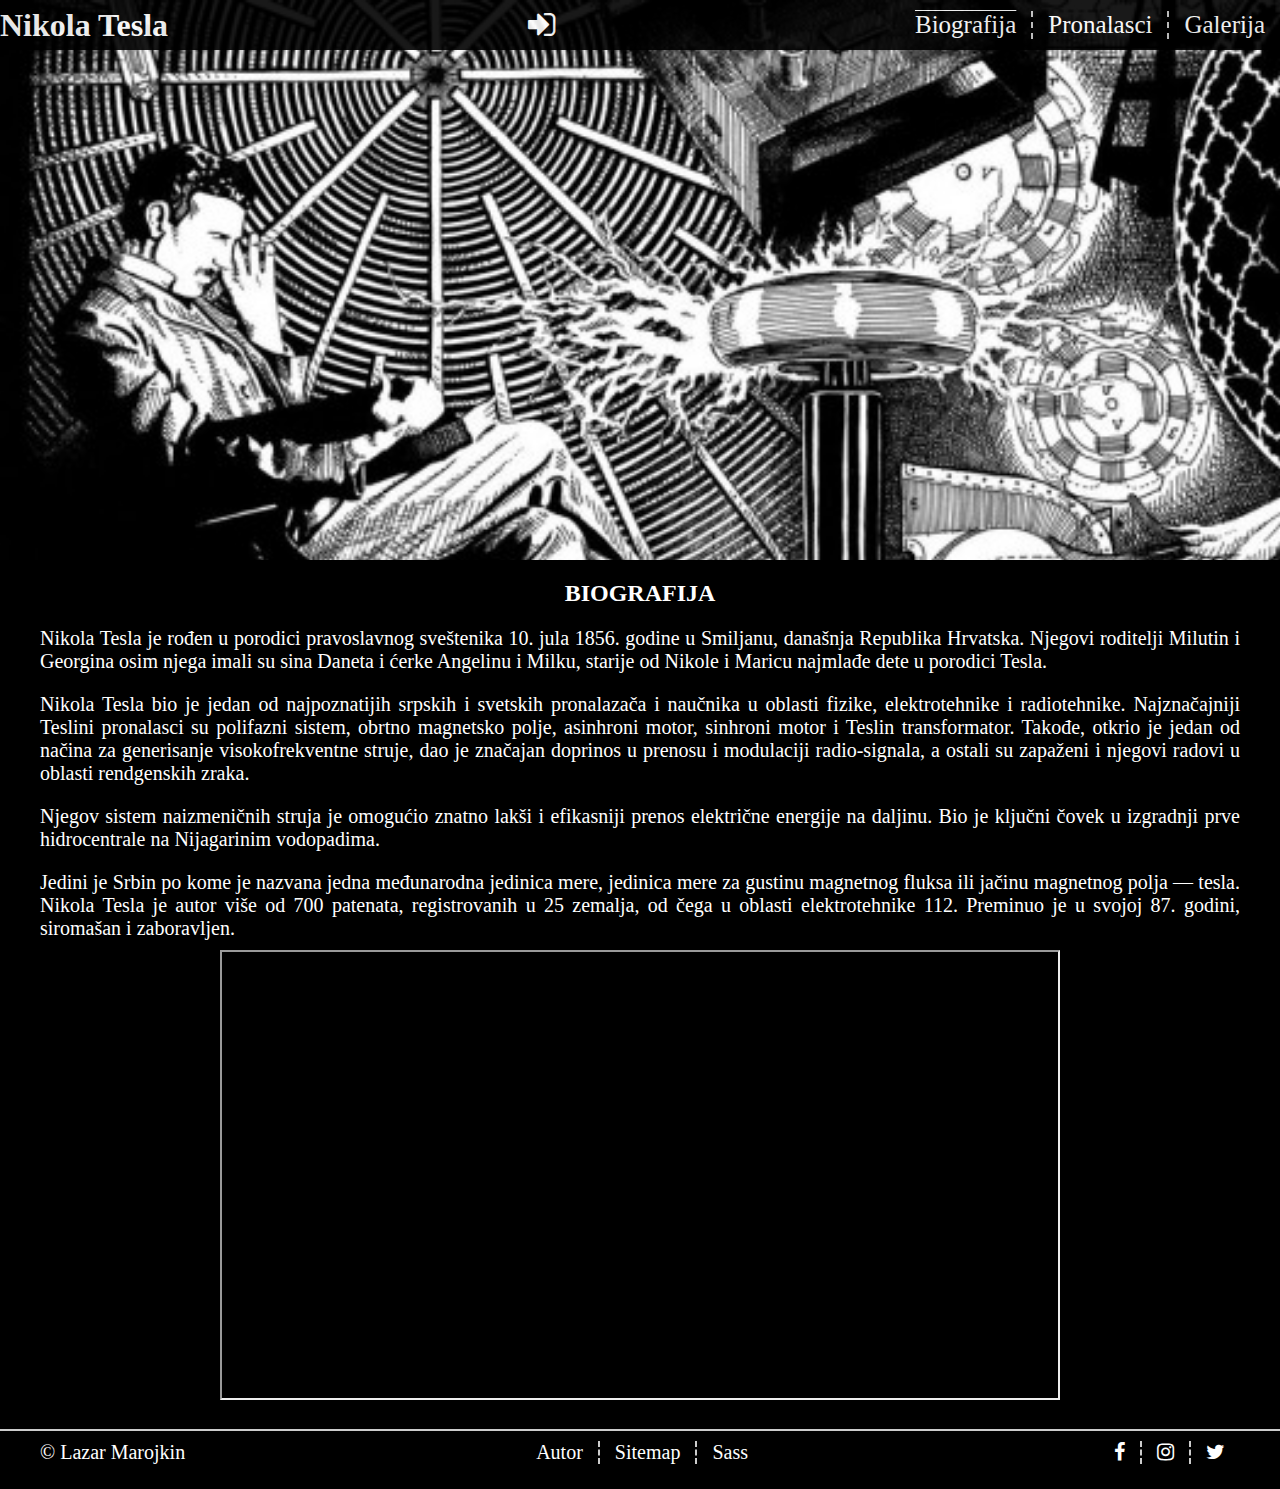
<file: index.html>
<!DOCTYPE html>
<html lang="sr">
<head>
    <title>Nikola Tesla - Najpoznatiji srpski i svetski pronalazač</title>
    <meta charset="UTF-8">
    <meta name="description" content="Nikola Tesla bio je jedan od najpoznatijih srpskih i svetskih pronalazača i naučnika u oblasti fizike, elektrotehnike i radiotehnike.">
    <meta name="keywords" content="Nikola Tesla, fizika, struja,pronalazač, naučnik, elektrotehnika, radiotehnike">
    <meta name="author" content="Lazar Marojkin"/>
    <link rel="icon" href="slike/favicon.ico" type="image/x-icon">
    <meta name="viewport" content="width=device-width, initial-scale=1">
    <link rel="stylesheet" type="text/css" href="css/style.css">
    <link rel="stylesheet" href="https://cdnjs.cloudflare.com/ajax/libs/font-awesome/4.7.0/css/font-awesome.min.css">
</head>
<body>
    <div id="zaglavlje">
        <div id="meni">
            <h1><a href="index.html">Nikola Tesla</a></h1>
            <span><i class="fa fa-sign-in fa-2x" onclick="logPrikaz()"></i></span>
            <ul>
                <li class="aktivan"><a href="#">Biografija</a></li>
                <li><a href="pronalasci.html">Pronalasci</a></li>
                <li><a href="galerija.html">Galerija</a></li>
            </ul>
        </div>
        <div class="kliner"></div>
    </div>
    <div id="logovanje">
            <div id="logovanje-okvir">
                <div class="telo">
                    <span><i class="fa fa-close" style="font-size: 1.5em;" onclick="zatvori()"></i></span>
                    <h2>Prijava</h2>
                </div>
                <div class="telo" style="margin-bottom: 30px; margin-top: 20px;">
                    <label>Korisničko ime</label><br>
                    <input type="text" placeholder="Unesite korisničko ime..."><br>
                    <label>Šifra</label><br>
                    <input type="password" placeholder="Unesite vašu šifru...">
                </div>
                <div class="telo potvrda">
                    <button type="submit">Prijavi se</button>
                    <span onclick="registrujSe()">Registruj se</span>
                </div>
            </div>
        </div>
        <div id="registracija">
            <div id="registracija-okvir">
                <div class="telo ">
                    <span><i class="fa fa-close" style="font-size: 1.5em;" onclick="zatvori()"></i></span>
                    <h2>Registracija</h2>
                </div>
                <div class="telo" style="margin-bottom: 30px; margin-top: 20px;">
                    <label>Unesite ime i prezime</label><br>
                    <input type="text" placeholder="Ime i prezime..."><br>
                    <label>Korisničko ime</label><br>
                    <input type="text" placeholder="Unesite korisničko ime..."><br>
                    <label>Šifra</label><br>
                    <input type="password" placeholder="Unesite vašu šifru...">
                </div>
                <div class="telo potvrda">
                    <button type="submit">Registruj se</button>
                    <span onclick="prijaviSe()">Prijavi se</span>
                </div>
            </div>
        </div>
    <div id="biografija">
        <div class="okvir">
            <h2>BIOGRAFIJA</h2>
            <p>Nikola Tesla je rođen u porodici pravoslavnog sveštenika 10. jula 1856. godine u Smiljanu, današnja Republika Hrvatska.
             Njegovi roditelji Milutin i Georgina osim njega imali su sina Daneta i ćerke Angelinu i Milku, starije od Nikole i 
             Maricu najmlađe dete u porodici Tesla.</p>
            <p>Nikola Tesla bio je jedan od najpoznatijih srpskih i svetskih pronalazača i naučnika u oblasti fizike, elektrotehnike i radiotehnike.
            Najznačajniji Teslini pronalasci su polifazni sistem, obrtno magnetsko polje, asinhroni motor, sinhroni motor i Teslin 
            transformator. Takođe, otkrio je jedan od načina za generisanje visokofrekventne struje, dao je značajan doprinos u prenosu 
            i modulaciji radio-signala, a ostali su zapaženi i njegovi radovi u oblasti rendgenskih zraka.</p>
            <p>Njegov sistem naizmeničnih struja je omogućio znatno lakši i efikasniji prenos električne energije na daljinu. Bio je ključni čovek u izgradnji prve hidrocentrale na Nijagarinim vodopadima.</p>
            <p>Jedini je Srbin po kome je nazvana jedna međunarodna jedinica mere, jedinica mere za gustinu magnetnog fluksa ili jačinu magnetnog polja — tesla.
            Nikola Tesla je autor više od 700 patenata, registrovanih u 25 zemalja, od čega u oblasti elektrotehnike 112. Preminuo je u svojoj 87. godini, siromašan i zaboravljen.
            </p>
            <iframe width="70%" height="450" src="https://www.youtube.com/embed/jgpmjDU-_M4"></iframe>
        </div>
    </div>
    <div id="futer">
        <div class="okvir">
            <span>&copy;&nbsp;Lazar Marojkin</span>
            <ul id="opste">
                <li><a href="autor.html">Autor</a></li>
                <li><a href="sitemap.xml">Sitemap</a></li>
                <li><a href="sass.txt">Sass</a></li>
            </ul>
            <div id="social">
                <ul>
                    <li><a href="#"><i class="fa fa-facebook"></i></a></li>
                    <li><a href="#"><i class="fa fa-instagram"></i></a></li>
                    <li><a href="#"><i class="fa fa-twitter"></i></a></li>
                </ul>
            </div>
        </div>
        <div class="kliner"></div>
    </div>
    <script>
            function zatvori(){
                if(document.getElementById("logovanje").style.display == "block")
                    document.getElementById("logovanje").style.display = "none";
                else
                    document.getElementById("registracija").style.display = "none";
            }
            function logPrikaz(){
                document.getElementById("logovanje").style.display = "block";
            }
            function prijaviSe(){
                document.getElementById("registracija").style.display = "none";
                document.getElementById("logovanje").style.display = "block";
            }
            function registrujSe(){
                document.getElementById("logovanje").style.display = "none";
                document.getElementById("registracija").style.display = "block";
            }
            </script>
</body>
</html>
</file>
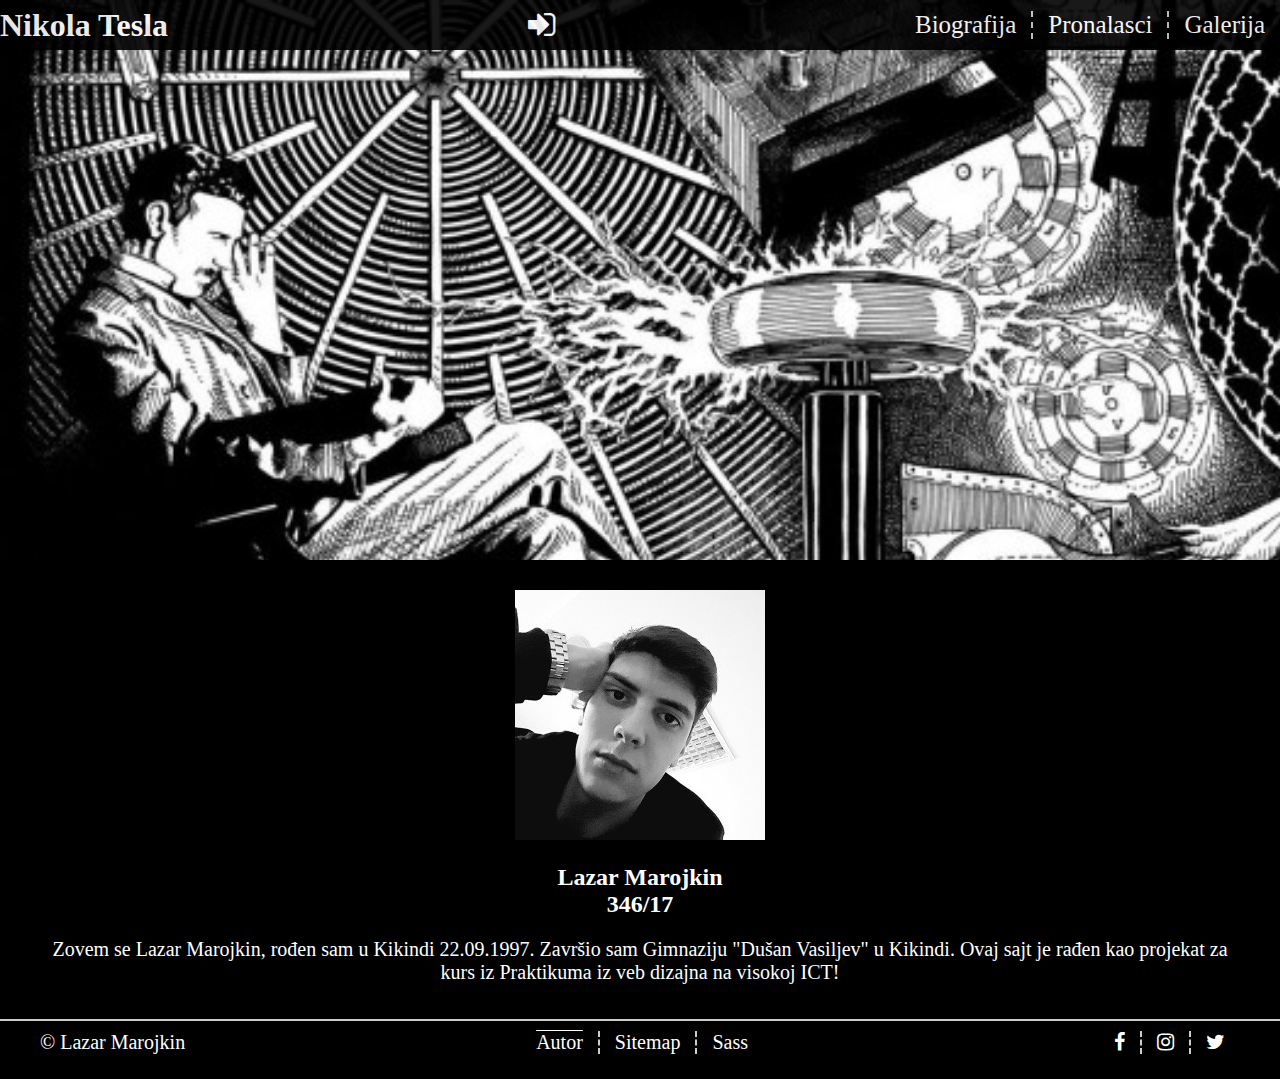
<file: autor.html>
<!DOCTYPE html>
<html lang="sr">
<head>
    <title>Nikola Tesla - Najpoznatiji srpski i svetski pronalazač</title>
    <meta charset="UTF-8">
    <meta name="viewport" content="width=device-width, initial-scale=1">
    <meta name="description" content="Nikola Tesla bio je jedan od najpoznatijih srpskih i svetskih pronalazača i naučnika u oblasti fizike, elektrotehnike i radiotehnike.">
    <meta name="keywords" content="Nikola Tesla, fizika, struja,pronalazač, naučnik, elektrotehnika, radiotehnike">
    <meta name="author" content="Lazar Marojkin"/>
    <link rel="icon" href="slike/favicon.ico" type="image/x-icon">
    <link rel="stylesheet" type="text/css" href="css/style.css">
    <link rel="stylesheet" href="https://cdnjs.cloudflare.com/ajax/libs/font-awesome/4.7.0/css/font-awesome.min.css">
</head>
<body>
    <div id="zaglavlje">
        <div id="meni">
            <h1><a href="index.html">Nikola Tesla</a></h1>
            <span><i class="fa fa-sign-in fa-2x" onclick="logPrikaz()"></i></span>
            <ul>
                <li><a href="index.html">Biografija</a></li>
                <li><a href="pronalasci.html">Pronalasci</a></li>
                <li><a href="galerija.html">Galerija</a></li>
            </ul>
        </div>
    </div>
    <div id="logovanje">
        <div id="logovanje-okvir">
            <div class="telo">
                <span><i class="fa fa-close" style="font-size: 1.5em;" onclick="zatvori()"></i></span>
                <h2>Prijava</h2>
            </div>
            <div class="telo" style="margin-bottom: 30px; margin-top: 20px;">
                <label>Korisničko ime</label><br>
                <input type="text" placeholder="Unesite korisničko ime..."><br>
                <label>Šifra</label><br>
                <input type="password" placeholder="Unesite vašu šifru...">
            </div>
            <div class="telo potvrda">
                <button type="submit">Prijavi se</button>
                <span onclick="registrujSe()">Registruj se</span>
            </div>
        </div>
    </div>
    <div id="registracija">
        <div id="registracija-okvir">
            <div class="telo ">
                <span><i class="fa fa-close" style="font-size: 1.5em;" onclick="zatvori()"></i></span>
                <h2>Registracija</h2>
            </div>
            <div class="telo" style="margin-bottom: 30px; margin-top: 20px;">
                <label>Unesite ime i prezime</label><br>
                <input type="text" placeholder="Ime i prezime..."><br>
                <label>Korisničko ime</label><br>
                <input type="text" placeholder="Unesite korisničko ime..."><br>
                <label>Šifra</label><br>
                <input type="password" placeholder="Unesite vašu šifru...">
            </div>
            <div class="telo potvrda">
                <button type="submit">Registruj se</button>
                <span onclick="prijaviSe()">Prijavi se</span>
            </div>
        </div>
    </div>

    <div id="autor">
        <div class="okvir">
            <img src="slike/autor.jpg" alt="Autor sajta"/>
            <h2>Lazar Marojkin<br>346/17</h2>
            <p style="text-align: center">Zovem se Lazar Marojkin, rođen sam u Kikindi 22.09.1997. Završio sam Gimnaziju "Dušan Vasiljev" u Kikindi. Ovaj sajt je rađen kao projekat za kurs iz Praktikuma iz veb dizajna na visokoj ICT!</p>
        </div>
    </div>
    <div id="futer">
        <div class="okvir">
            <span>&copy;&nbsp;Lazar Marojkin</span>
            <ul id="opste">
                <li class="aktivan"><a href="#">Autor</a></li>
                <li><a href="sitemap.xml">Sitemap</a></li>
                <li><a href="sass.txt">Sass</a></li>
            </ul>
            <div id="social">
                <ul>
                    <li><a href="#"><i class="fa fa-facebook"></i></a></li>
                    <li><a href="#"><i class="fa fa-instagram"></i></a></li>
                    <li><a href="#"><i class="fa fa-twitter"></i></a></li>
                </ul>
            </div>
        </div>
        <div class="kliner"></div>
    </div>
    <script>
        function zatvori(){
            if(document.getElementById("logovanje").style.display == "block")
                document.getElementById("logovanje").style.display = "none";
            else
                document.getElementById("registracija").style.display = "none";
        }
        function logPrikaz(){
            document.getElementById("logovanje").style.display = "block";
        }
        function prijaviSe(){
            document.getElementById("registracija").style.display = "none";
            document.getElementById("logovanje").style.display = "block";
        }
        function registrujSe(){
            document.getElementById("logovanje").style.display = "none";
            document.getElementById("registracija").style.display = "block";
        }
        </script>
</body>
</html>
</file>
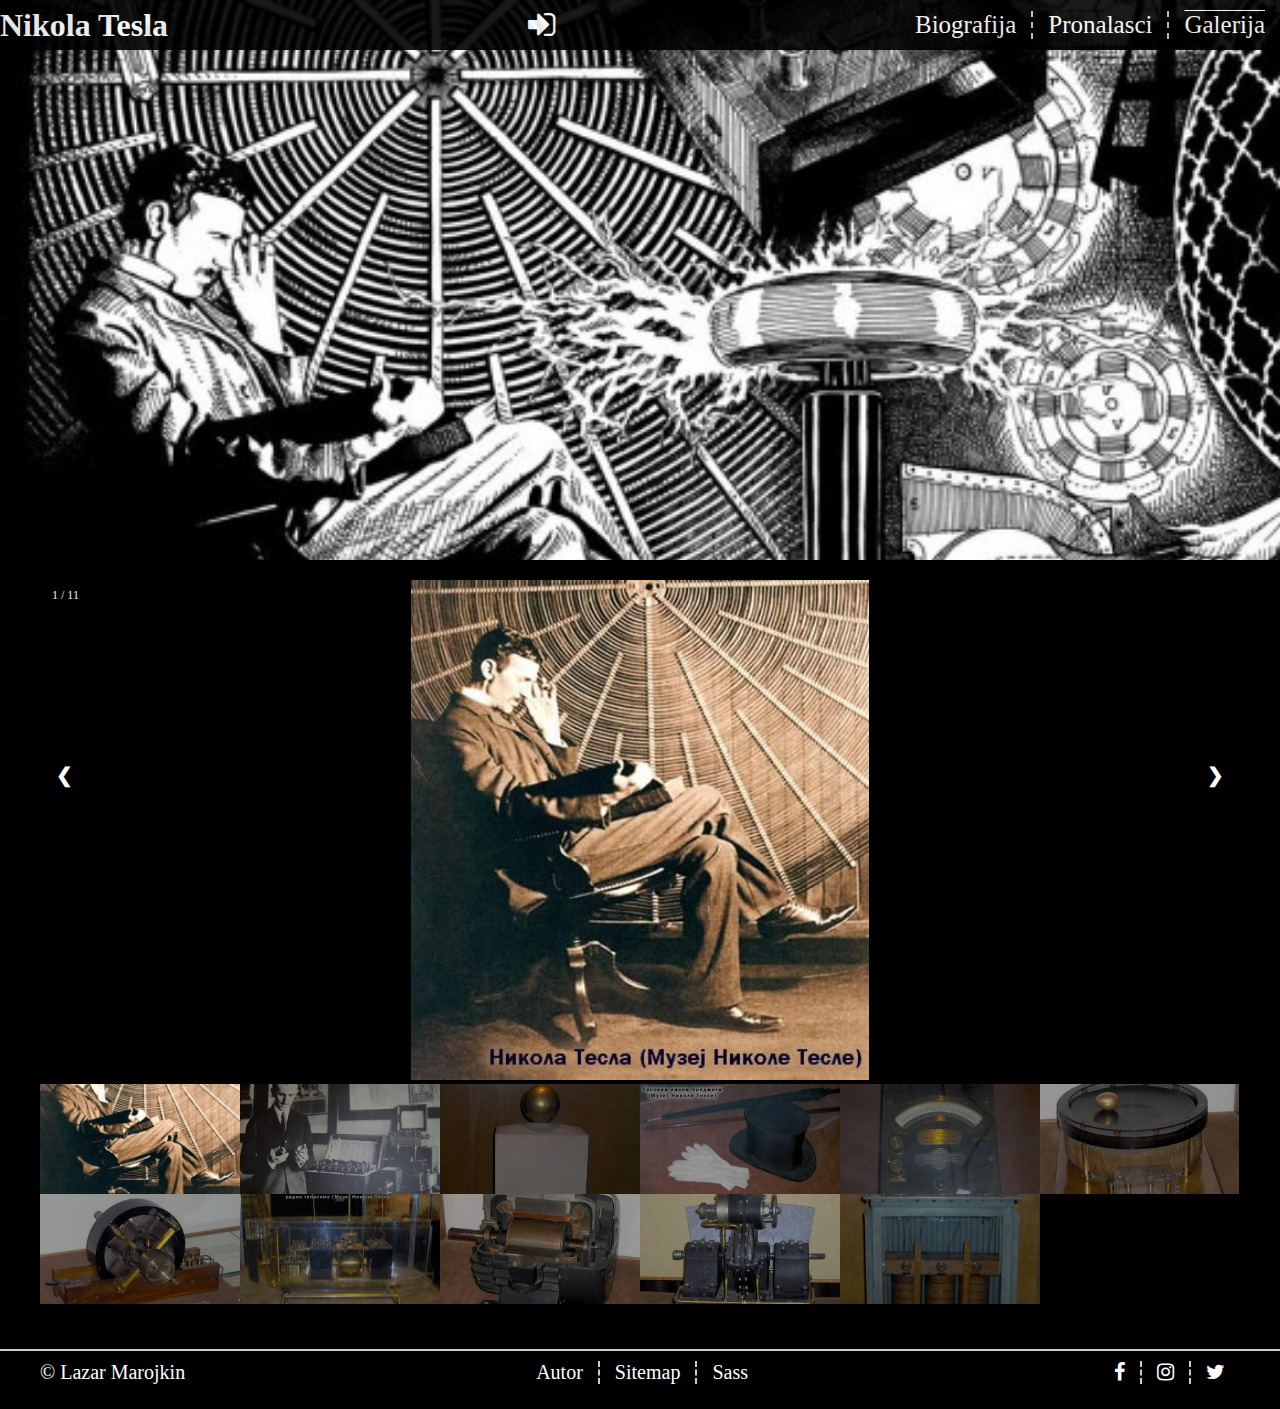
<file: galerija.html>
<!DOCTYPE html>
<html lang="sr">
<head>
    <title>Nikola Tesla - Najpoznatiji srpski i svetski pronalazač</title>
    <meta charset="UTF-8">
    <meta name="viewport" content="width=device-width, initial-scale=1">
    <meta name="description" content="Nikola Tesla bio je jedan od najpoznatijih srpskih i svetskih pronalazača i naučnika u oblasti fizike, elektrotehnike i radiotehnike.">
    <meta name="keywords" content="Nikola Tesla, fizika, struja,pronalazač, naučnik, elektrotehnika, radiotehnike">
    <meta name="author" content="Lazar Marojkin"/>
    <link rel="icon" href="slike/favicon.ico" type="image/x-icon">
    <link rel="stylesheet" type="text/css" href="css/style.css">
    <link rel="stylesheet" href="https://cdnjs.cloudflare.com/ajax/libs/font-awesome/4.7.0/css/font-awesome.min.css">
</head>
<body>
    <div id="zaglavlje">
        <div id="meni">
            <h1><a href="index.html">Nikola Tesla</a></h1>
            <span><i class="fa fa-sign-in fa-2x" onclick="logPrikaz()"></i></span>
            <ul>
                <li><a href="index.html">Biografija</a></li>
                <li><a href="pronalasci.html">Pronalasci</a></li>
                <li class="aktivan"><a href="#">Galerija</a></li>
            </ul>
        </div>
    </div>
    <div id="logovanje">
        <div id="logovanje-okvir">
            <div class="telo">
                <span><i class="fa fa-close" style="font-size: 1.5em;" onclick="zatvori()"></i></span>
                <h2>Prijava</h2>
            </div>
            <div class="telo" style="margin-bottom: 30px; margin-top: 20px;">
                <label>Korisničko ime</label><br>
                <input type="text" placeholder="Unesite korisničko ime..."><br>
                <label>Šifra</label><br>
                <input type="password" placeholder="Unesite vašu šifru...">
            </div>
            <div class="telo potvrda">
                <button type="submit">Prijavi se</button>
                <span onclick="registrujSe()">Registruj se</span>
            </div>
        </div>
    </div>
    <div id="registracija">
        <div id="registracija-okvir">
            <div class="telo ">
                <span><i class="fa fa-close" style="font-size: 1.5em;" onclick="zatvori()"></i></span>
                <h2>Registracija</h2>
            </div>
            <div class="telo" style="margin-bottom: 30px; margin-top: 20px;">
                <label>Unesite ime i prezime</label><br>
                <input type="text" placeholder="Ime i prezime..."><br>
                <label>Korisničko ime</label><br>
                <input type="text" placeholder="Unesite korisničko ime..."><br>
                <label>Šifra</label><br>
                <input type="password" placeholder="Unesite vašu šifru...">
            </div>
            <div class="telo potvrda">
                <button type="submit">Registruj se</button>
                <span onclick="prijaviSe()">Prijavi se</span>
            </div>
        </div>
    </div>

    <div id="galerija">
        <div class="okvir">
            <!-- Container for the image gallery -->
            <div class="container">

                <!-- Full-width images with number text -->
                <div class="mySlides">
                    <div class="numbertext">1 / 11</div>
                    <img src="slike/galerija/1.jpg" alt="Nikola Tesla">
                </div>
            
                <div class="mySlides">
                    <div class="numbertext">2 / 11</div>
                    <img src="slike/galerija/2.jpg" alt="Nikola Tesla u laboratoriji">
                </div>
            
                <div class="mySlides">
                    <div class="numbertext">3 / 11</div>
                    <img src="slike/galerija/3.jpg" alt="Urna sa posmrtnim pepelom Nikole Tesle">
                </div>
            
                <div class="mySlides">
                    <div class="numbertext">4 / 11</div>
                    <img src="slike/galerija/4.jpg" alt="Teslini lični predmeti">
                </div>
            
                <div class="mySlides">
                    <div class="numbertext">5 / 11</div>
                    <img src="slike/galerija/5.jpg" alt="Instrument koji je koristio Nikola Tesla">
                </div>
            
                <div class="mySlides">
                    <div class="numbertext">6 / 11</div>
                    <img src="slike/galerija/6.jpg" alt="Kolumbovo jaje">
                </div>

                <div class="mySlides">
                    <div class="numbertext">7 / 11</div>
                    <img src="slike/galerija/7.jpg" alt="Model asinhronog motora">
                </div>
                    
                <div class="mySlides">
                    <div class="numbertext">8 / 11</div>
                    <img src="slike/galerija/8.jpg" alt="Brod kojim se upravlja radio talasima">
                </div>
                    
                <div class="mySlides">
                    <div class="numbertext">9 / 11</div>
                    <img src="slike/galerija/9.jpg" alt="Presek savremenog asinhronog motora">
                </div>
                    
                <div class="mySlides">
                    <div class="numbertext">10 / 11</div>
                    <img src="slike/galerija/10.jpg" alt="Teslina pumpa">
                </div>
                    
                <div class="mySlides">
                    <div class="numbertext">11 / 11</div>
                    <img src="slike/galerija/11.jpg" alt="Teslin transformator">
                </div>
                    
            
                <!-- Next and previous buttons -->
                <a class="prev" onclick="plusSlides(-1)">&#10094;</a>
                <a class="next" onclick="plusSlides(1)">&#10095;</a>
      
                <!-- Thumbnail images -->
                <div class="row slikeRed">
                    <div class="column">
                        <img class="demo cursor" src="slike/galerija/1.jpg" onclick="currentSlide(1)" alt="Nikola Tesla">
                    </div>
                    <div class="column">
                        <img class="demo cursor" src="slike/galerija/2.jpg" onclick="currentSlide(2)" alt="Nikola Tesla u laboratoriji">
                    </div>
                    <div class="column">
                        <img class="demo cursor" src="slike/galerija/3.jpg" onclick="currentSlide(3)" alt="Urna sa posmrtnim pepelom Nikole Tesle">
                    </div>
                    <div class="column">
                        <img class="demo cursor" src="slike/galerija/4.jpg" onclick="currentSlide(4)" alt="Teslini lični predmeti">
                    </div>
                    <div class="column">
                        <img class="demo cursor" src="slike/galerija/5.jpg" onclick="currentSlide(5)" alt="Instrument koji je koristio Nikola Tesla">
                    </div> 
                    <div class="column">
                        <img class="demo cursor" src="slike/galerija/6.jpg" onclick="currentSlide(6)" alt="Kolumbovo jaje">
                    </div>
                </div>
                <div class="row slikeRed">
                    <div class="column">
                        <img class="demo cursor" src="slike/galerija/7.jpg" onclick="currentSlide(7)" alt="Model asinhronog motora">
                    </div>
                    <div class="column"> 
                        <img class="demo cursor" src="slike/galerija/8.jpg" onclick="currentSlide(8)" alt="Brod kojim se upravlja radio talasima">
                    </div>
                    <div class="column">
                        <img class="demo cursor" src="slike/galerija/9.jpg" onclick="currentSlide(9)" alt="Presek savremenog asinhronog motora">
                    </div>
                    <div class="column">
                        <img class="demo cursor" src="slike/galerija/10.jpg" onclick="currentSlide(10)" alt="Teslina pumpa">
                    </div>
                    <div class="column">
                        <img class="demo cursor" src="slike/galerija/11.jpg" onclick="currentSlide(11)" alt="Teslin transformator">
                    </div> 
                </div>
            </div>
        </div>
    </div>
    <div id="futer">
        <div class="okvir">
            <span>&copy;&nbsp;Lazar Marojkin</span>
            <ul id="opste">
                <li><a href="autor.html">Autor</a></li>
                <li><a href="sitemap.xml">Sitemap</a></li>
                <li><a href="sass.txt">Sass</a></li>
            </ul>
            <div id="social">
                <ul>
                    <li><a href="#"><i class="fa fa-facebook"></i></a></li>
                    <li><a href="#"><i class="fa fa-instagram"></i></a></li>
                    <li><a href="#"><i class="fa fa-twitter"></i></a></li>
                </ul>
            </div>
        </div>
        <div class="kliner"></div>
    </div>
    <script>
    var slideIndex = 1;
    showSlides(slideIndex);

    // Next/previous controls
    function plusSlides(n) {
    showSlides(slideIndex += n);
    }

    // Thumbnail image controls
    function currentSlide(n) {
    showSlides(slideIndex = n);
    }

    function showSlides(n) {
    var i;
    var slides = document.getElementsByClassName("mySlides");
    var dots = document.getElementsByClassName("demo");
    if (n > slides.length) {slideIndex = 1}
    if (n < 1) {slideIndex = slides.length}
    for (i = 0; i < slides.length; i++) {
        slides[i].style.display = "none";
    }
    for (i = 0; i < dots.length; i++) {
        dots[i].className = dots[i].className.replace(" active", "");
    }
    slides[slideIndex-1].style.display = "block";
    dots[slideIndex-1].className += " active";
    }
            function zatvori(){
                if(document.getElementById("logovanje").style.display == "block")
                    document.getElementById("logovanje").style.display = "none";
                else
                    document.getElementById("registracija").style.display = "none";
            }
            function logPrikaz(){
                document.getElementById("logovanje").style.display = "block";
            }
            function prijaviSe(){
                document.getElementById("registracija").style.display = "none";
                document.getElementById("logovanje").style.display = "block";
            }
            function registrujSe(){
                document.getElementById("logovanje").style.display = "none";
                document.getElementById("registracija").style.display = "block";
            }
            </script>
</body>
</html>
</file>
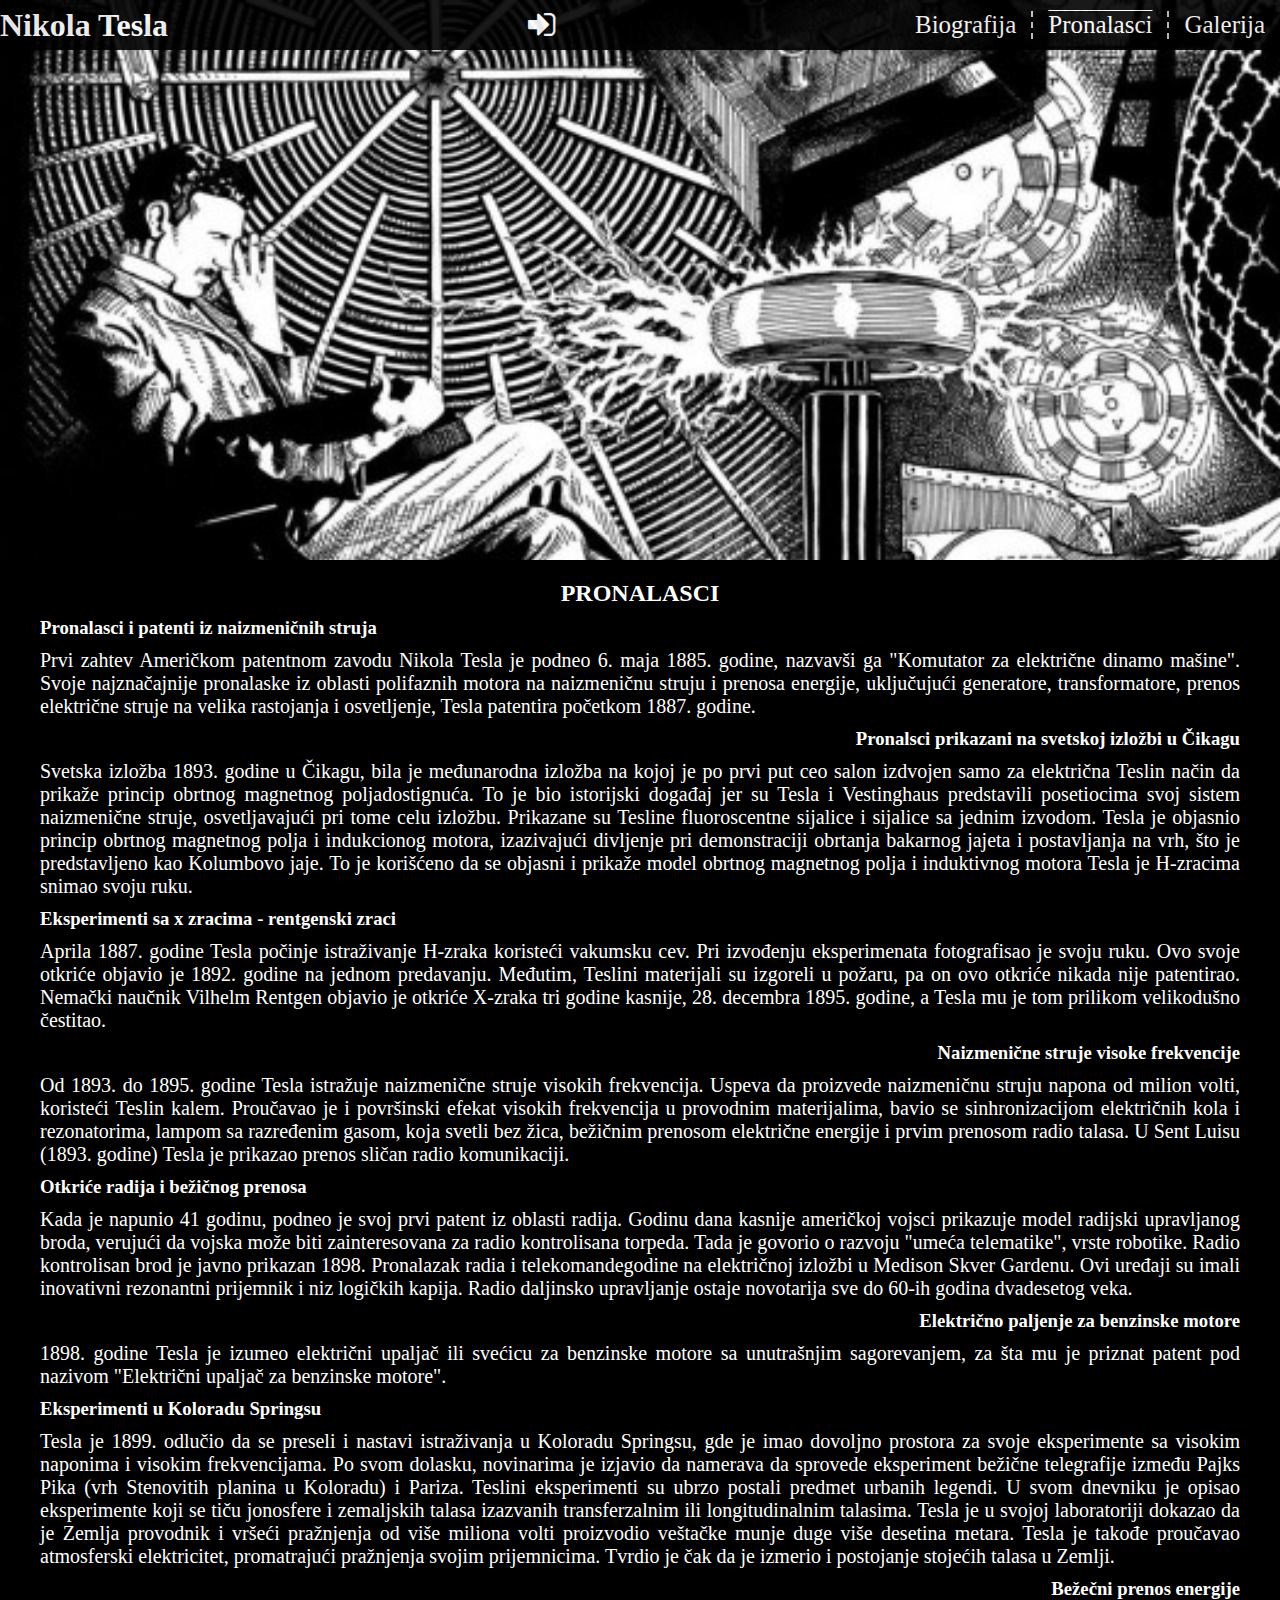
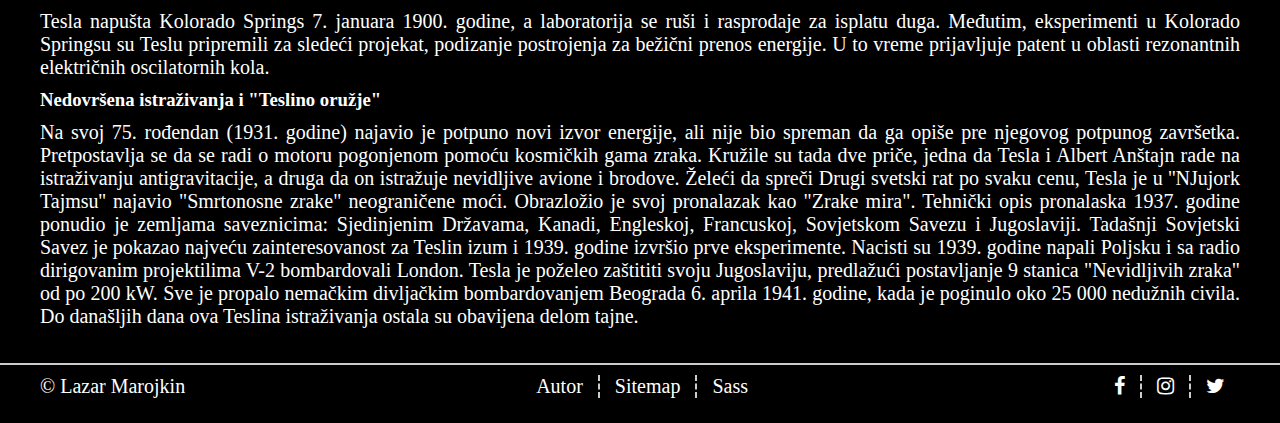
<file: pronalasci.html>
<!DOCTYPE html>
<html lang="sr">
<head>
    <title>Nikola Tesla - Najpoznatiji srpski i svetski pronalazač</title>
    <meta charset="UTF-8">
    <meta name="viewport" content="width=device-width, initial-scale=1">
    <meta name="description" content="Nikola Tesla bio je jedan od najpoznatijih srpskih i svetskih pronalazača i naučnika u oblasti fizike, elektrotehnike i radiotehnike.">
    <meta name="keywords" content="Nikola Tesla, fizika, struja,pronalazač, naučnik, elektrotehnika, radiotehnike">
    <meta name="author" content="Lazar Marojkin"/>
    <link rel="icon" href="slike/favicon.ico" type="image/x-icon">
    <link rel="stylesheet" type="text/css" href="css/style.css">
    <link rel="stylesheet" href="https://cdnjs.cloudflare.com/ajax/libs/font-awesome/4.7.0/css/font-awesome.min.css">
</head>
<body>
    <div id="zaglavlje">
        <div id="meni">
            <h1><a href="index.html">Nikola Tesla</a></h1>
            <span><i class="fa fa-sign-in fa-2x" onclick="logPrikaz()"></i></span>
            <ul>
                <li><a href="index.html">Biografija</a></li>
                <li class="aktivan"><a href="#">Pronalasci</a></li>
                <li><a href="galerija.html">Galerija</a></li>
            </ul>
        </div>
        <div class="kliner"></div>
    </div>
    <div id="logovanje">
        <div id="logovanje-okvir">
            <div class="telo">
                <span><i class="fa fa-close" style="font-size: 1.5em;" onclick="zatvori()"></i></span>
                <h2>Prijava</h2>
            </div>
            <div class="telo" style="margin-bottom: 30px; margin-top: 20px;">
                <label>Korisničko ime</label><br>
                <input type="text" placeholder="Unesite korisničko ime..."><br>
                <label>Šifra</label><br>
                <input type="password" placeholder="Unesite vašu šifru...">
            </div>
            <div class="telo potvrda">
                <button type="submit">Prijavi se</button>
                <span onclick="registrujSe()">Registruj se</span>
            </div>
        </div>
    </div>
    <div id="registracija">
        <div id="registracija-okvir">
            <div class="telo ">
                <span><i class="fa fa-close" style="font-size: 1.5em;" onclick="zatvori()"></i></span>
                <h2>Registracija</h2>
            </div>
            <div class="telo" style="margin-bottom: 30px; margin-top: 20px;">
                <label>Unesite ime i prezime</label><br>
                <input type="text" placeholder="Ime i prezime..."><br>
                <label>Korisničko ime</label><br>
                <input type="text" placeholder="Unesite korisničko ime..."><br>
                <label>Šifra</label><br>
                <input type="password" placeholder="Unesite vašu šifru...">
            </div>
            <div class="telo potvrda">
                <button type="submit">Registruj se</button>
                <span onclick="prijaviSe()">Prijavi se</span>
            </div>
        </div>
    </div>

    <div id="pronalasci">
        <div class="okvir">
            <h2>PRONALASCI</h2>
            <h3 class="levo">Pronalasci i patenti iz naizmeničnih struja</h3>
            <p>Prvi zahtev Američkom patentnom zavodu Nikola Tesla je podneo 6. maja 1885. godine, nazvavši ga "Komutator za električne dinamo mašine". Svoje najznačajnije pronalaske iz oblasti polifaznih motora na naizmeničnu struju i prenosa energije, uključujući generatore, transformatore, prenos električne struje na velika rastojanja i osvetljenje, Tesla patentira početkom 1887. godine.</p>
            <h3 class="desno">Pronalsci prikazani na svetskoj izložbi u Čikagu</h3>
            <p>Svetska izložba 1893. godine u Čikagu, bila je međunarodna izložba na kojoj je po prvi put ceo salon izdvojen samo za električna Teslin način da prikaže princip obrtnog magnetnog poljadostignuća. To je bio istorijski događaj jer su Tesla i Vestinghaus predstavili posetiocima svoj sistem naizmenične struje, osvetljavajući pri tome celu izložbu. Prikazane su Tesline fluoroscentne sijalice i sijalice sa jednim izvodom. Tesla je objasnio princip obrtnog magnetnog polja i indukcionog motora, izazivajući divljenje pri demonstraciji obrtanja bakarnog jajeta i postavljanja na vrh, što je predstavljeno kao Kolumbovo jaje. To je korišćeno da se objasni i prikaže model obrtnog magnetnog polja i induktivnog motora Tesla je H-zracima snimao svoju ruku.</p>
            <h3 class="levo">Eksperimenti sa x zracima - rentgenski zraci</h3>
            <p>Aprila 1887. godine Tesla počinje istraživanje H-zraka koristeći vakumsku cev. Pri izvođenju eksperimenata fotografisao je svoju ruku. Ovo svoje otkriće objavio je 1892. godine na jednom predavanju. Međutim, Teslini materijali su izgoreli u požaru, pa on ovo otkriće nikada nije patentirao. Nemački naučnik Vilhelm Rentgen objavio je otkriće X-zraka tri godine kasnije, 28. decembra 1895. godine, a Tesla mu je tom prilikom velikodušno čestitao.</p>
            <h3 class="desno">Naizmenične struje visoke frekvencije</h3>
            <p>Od 1893. do 1895. godine Tesla istražuje naizmenične struje visokih frekvencija. Uspeva da proizvede naizmeničnu struju napona od milion volti, koristeći Teslin kalem. Proučavao je i površinski efekat visokih frekvencija u provodnim materijalima, bavio se sinhronizacijom električnih kola i rezonatorima, lampom sa razređenim gasom, koja svetli bez žica, bežičnim prenosom električne energije i prvim prenosom radio talasa. U Sent Luisu (1893. godine) Tesla je prikazao prenos sličan radio komunikaciji.</p>
            <h3 class="levo">Otkriće radija i bežičnog prenosa</h3>
            <p>Kada je napunio 41 godinu, podneo je svoj prvi patent iz oblasti radija. Godinu dana kasnije američkoj vojsci prikazuje model radijski upravljanog broda, verujući da vojska može biti zainteresovana za radio kontrolisana torpeda. Tada je govorio o razvoju "umeća telematike", vrste robotike. Radio kontrolisan brod je javno prikazan 1898. Pronalazak radia i telekomandegodine na električnoj izložbi u Medison Skver Gardenu. Ovi uređaji su imali inovativni rezonantni prijemnik i niz logičkih kapija. Radio daljinsko upravljanje ostaje novotarija sve do 60-ih godina dvadesetog veka.</p>
            <h3 class="desno">Električno paljenje za benzinske motore</h3>
            <p>1898. godine Tesla je izumeo električni upaljač ili svećicu za benzinske motore sa unutrašnjim sagorevanjem, za šta mu je priznat patent pod nazivom "Električni upaljač za benzinske motore".</p>
            <h3 class="levo">Eksperimenti u Koloradu Springsu</h3>
            <p>Tesla je 1899. odlučio da se preseli i nastavi istraživanja u Koloradu Springsu, gde je imao dovoljno prostora za svoje eksperimente sa visokim naponima i visokim frekvencijama. Po svom dolasku, novinarima je izjavio da namerava da sprovede eksperiment bežične telegrafije između Pajks Pika (vrh Stenovitih planina u Koloradu) i Pariza. Teslini eksperimenti su ubrzo postali predmet urbanih legendi. U svom dnevniku je opisao eksperimente koji se tiču jonosfere i zemaljskih talasa izazvanih transferzalnim ili longitudinalnim talasima. Tesla je u svojoj laboratoriji dokazao da je Zemlja provodnik i vršeći pražnjenja od više miliona volti proizvodio veštačke munje duge više desetina metara. Tesla je takođe proučavao atmosferski elektricitet, promatrajući pražnjenja svojim prijemnicima. Tvrdio je čak da je izmerio i postojanje stojećih talasa u Zemlji.</p>
            <h3 class="desno">Bežečni prenos energije</h3>
            <p>Tesla napušta Kolorado Springs 7. januara 1900. godine, a laboratorija se ruši i rasprodaje za isplatu duga. Međutim, eksperimenti u Kolorado Springsu su Teslu pripremili za sledeći projekat, podizanje postrojenja za bežični prenos energije. U to vreme prijavljuje patent u oblasti rezonantnih električnih oscilatornih kola.</p>
            <h3 class="levo">Nedovršena istraživanja i "Teslino oružje"</h3>
            <p>Na svoj 75. rođendan (1931. godine) najavio je potpuno novi izvor energije, ali nije bio spreman da ga opiše pre njegovog potpunog završetka. Pretpostavlja se da se radi o motoru pogonjenom pomoću kosmičkih gama zraka. Kružile su tada dve priče, jedna da Tesla i Albert Anštajn rade na istraživanju antigravitacije, a druga da on istražuje nevidljive avione i brodove. Želeći da spreči Drugi svetski rat po svaku cenu, Tesla je u ''NJujork Tajmsu'' najavio "Smrtonosne zrake" neograničene moći. Obrazložio je svoj pronalazak kao "Zrake mira". Tehnički opis pronalaska 1937. godine ponudio je zemljama saveznicima: Sjedinjenim Državama, Kanadi, Engleskoj, Francuskoj, Sovjetskom Savezu i Jugoslaviji. Tadašnji Sovjetski Savez je pokazao najveću zainteresovanost za Teslin izum i 1939. godine izvršio prve eksperimente. Nacisti su 1939. godine napali Poljsku i sa radio dirigovanim projektilima V-2 bombardovali London. Tesla je poželeo zaštititi svoju Jugoslaviju, predlažući postavljanje 9 stanica "Nevidljivih zraka" od po 200 kW. Sve je propalo nemačkim divljačkim bombardovanjem Beograda 6. aprila 1941. godine, kada je poginulo oko 25 000 nedužnih civila. Do današljih dana ova Teslina istraživanja ostala su obavijena delom tajne.</p>
        </div>
    </div>
    <div id="futer">
        <div class="okvir">
            <span>&copy;&nbsp;Lazar Marojkin</span>
            <ul id="opste">
                <li><a href="autor.html">Autor</a></li>
                <li><a href="sitemap.xml">Sitemap</a></li>
                <li><a href="sass.txt">Sass</a></li>
            </ul>
            <div id="social">
                <ul>
                    <li><a href="#"><i class="fa fa-facebook"></i></a></li>
                    <li><a href="#"><i class="fa fa-instagram"></i></a></li>
                    <li><a href="#"><i class="fa fa-twitter"></i></a></li>
                </ul>
            </div>
        </div>
        <div class="kliner"></div>
    </div>
    <script>
        function zatvori(){
            if(document.getElementById("logovanje").style.display == "block")
                document.getElementById("logovanje").style.display = "none";
            else
                document.getElementById("registracija").style.display = "none";
        }
        function logPrikaz(){
            document.getElementById("logovanje").style.display = "block";
        }
        function prijaviSe(){
            document.getElementById("registracija").style.display = "none";
            document.getElementById("logovanje").style.display = "block";
        }
        function registrujSe(){
            document.getElementById("logovanje").style.display = "none";
            document.getElementById("registracija").style.display = "block";
        }
        </script>
</body>
</html>
</file>
<file: css/style.css>
*{
    margin: 0px;
    padding: 0px;
    box-sizing: border-box;
}
body{
    background-color: #000;
    color: #fff;
    font-family: initial;
}
#zaglavlje{
    height: 35em;
    width: 100%;
    background-image: url("../slike/1.jpg");
    background-repeat: no-repeat;
    background-attachment: fixed;
    background-size: cover;
}
.okvir{
    width: 1200px;
    margin: 0px auto;
    text-align: center;
}
.okvir h2{
    padding-bottom: 10px;
    padding-top: 20px;
}
.okvir p{
    font-size: 20px;
    text-align: justify;
}
p{
    padding-top: 10px;
    padding-bottom: 10px;
}
#meni{
    width: 100%;
    height: 50px;
    background-color: #000;
    color: #fff;
    opacity: 0.9;
    position: fixed;
    align-items: center;
    justify-content: space-between;
    display: flex;
    z-index: 1;
}
#meni ul{
    display: flex;
}
#meni ul li:not(:last-child){
    border-right: 2px dashed #ccc;
    margin-right: 15px;
}
#meni ul li{
    list-style-type: none;
    padding-right: 15px;
}
#meni ul li a{
    text-decoration: none;
    color: #fff;
    font-size: 25px;
}
.desno{
    text-align: right;
}
.levo{
    text-align: left;
}


/* Position the image container (needed to position the left and right arrows) */
.container {
    position: relative;
  }
  
  /* Hide the images by default */
  .mySlides {
    display: none;
    text-align: center;
  }
  
  /* Add a pointer when hovering over the thumbnail images */
  .cursor {
    cursor: pointer;
  }
  
  /* Next & previous buttons */
  .prev,
  .next {
    cursor: pointer;
    position: absolute;
    top: 30%;
    width: auto;
    padding: 16px;
    margin-top: -50px;
    color: white;
    font-weight: bold;
    font-size: 20px;
    border-radius: 0 3px 3px 0;
    user-select: none;
    -webkit-user-select: none;
  }
  
  /* Position the "next button" to the right */
  .next {
    right: 0;
    border-radius: 3px 0 0 3px;
  }
  
  /* On hover, add a black background color with a little bit see-through */
  .prev:hover,
  .next:hover {
    background-color: rgba(0, 0, 0, 0.8);
  }
  
  /* Number text (1/3 etc) */
  .numbertext {
    color: #f2f2f2;
    font-size: 12px;
    padding: 8px 12px;
    position: absolute;
    top: 0;
  }
  
  .row:after {
    content: "";
    display: table;
    clear: both;
  }
  
  /* Six columns side by side */
  .column {
    float: left;
    width: 16.66%;
    height: 100%;
  }

  .column img{
      width: 100%;
      height: 100%;
      object-fit: cover;
  }
  
  /* Add a transparency effect for thumnbail images */
  .demo {
    opacity: 0.6;
  }
  
  .active,
  .demo:hover {
    opacity: 1;
  }



#galerija .okvir{
    text-align: left;
}
#galerija{
    padding: 20px 5px;
}
#meni h1 a{
    text-decoration: none;
    color: #fff;
}
#futer ul{
    display: flex;
}
#futer ul li{
    list-style-type: none;
    padding-right: 15px;
}
#futer ul li a{
    text-decoration: none;
    color: #fff;
}
#futer ul li:not(:last-child){
    border-right: 2px dashed #ccc;
    margin-right: 15px;
}
#futer{
    font-size: 20px;
    margin: 25px 0px;
    align-items: center;
    justify-content: space-between;
    display: flex;
    border-top: 2px solid #ccc;
    padding-top: 10px;
}
#futer .okvir{
    display: flex;
    justify-content: space-between;
}
#meni span i{
    cursor:pointer;
}
.aktivan{
    text-decoration: 1px solid #fff;
    text-decoration-line: overline;
}
#biografija,#pronalasci{
    display: flex;
    flex-wrap: wrap;
    width: 100%;
    height: auto;
}
#galerija{
    display: flex;
    flex-wrap: wrap;
}
#autor img{
    margin-top: 30px;
}
#logovanje,#registracija{
    width: 100%;
    height: 100%;
    z-index: 999;
    position: fixed;
    top: 0;
    left: 0;
    padding-top: 50px;
    background-color: rgba(0, 0, 0, 0.8);
    display: none;
}
#logovanje-okvir,#registracija-okvir{
    margin: auto;
    max-width: 500px;
    width: 80%;
    background-color: #333;
    position: relative;
    padding: 15px 35px;
    box-sizing: border-box;
    animation-duration: 0.3s;
}
.telo{
    padding: 2px 16px;
}
#logovanje-okvir span,#registracija-okvir span{
    float: right;
    cursor: pointer;
}
.telo input[type="text"], .telo input[type="password"]{
    padding: 5px 3px;
    margin: 5px 0;
    width: 100%;
}
.telo label{
    font-size: 20px;
}
.telo button{
    padding: 10px 25px;
    font-size: 1em;
    font-weight: bold;
}
.mySlides img{
    height: 500px;
    max-width: 100%;
}
.slikeRed{
    width: 100%;
    height: 110px;
}
.kliner{
    clear: both;
}

/* ----- MEDIA QUERIES  ----- */

/* Za velicine do 1200px */
@media screen and (max-width: 1200px){
    .okvir{
        width: 95%;
    }
}

/* Za velicine do 992px */
@media screen and (max-width: 992px){
    
}

/* za velicine do 768px */

@media screen and (max-width: 768px){
    #zaglavlje{
        background-image: none;
        height: auto !important;
    }
    .slikeRed{
        display: none;
    }
    .prev,.next{
        top: 50%;
    }
    .mySlides img{
        max-width: 70%;
        height: 400px;
    }
    #meni{
        height: auto;
        background-color: #333;
        opacity: 1;
        flex-direction: column;
        position: relative;
    }
    #biografija iframe{
        height: 350px;
    }
    #futer .okvir{
        flex-direction: column;
    }
    #opste{
        margin: 10px auto;
    }
    #social{
        margin: 0px auto;
    }
}

/* za velicine do 480px */

@media screen and (max-width: 480px){
    .okvir{
        width: 100%;
    }
    #meni ul{
        flex-wrap: wrap;
        width: 100%;
        justify-content: space-around;
    }
    #meni ul li a{
        font-size: 20px;
    }
    #meni ul li{
        padding-right: 0px;
    }
    #meni ul li:not(:last-child){
        border-right: 0px;
        margin-right: 0px;
    }
    #biografija iframe{
        width: 95%;
        height: 300px;
    }
    .mySlides img{
        height: 300px;
    }
    .telo.potvrda{
        display: flex;
        flex-direction: column;
    }
    .telo.potvrda button{
        margin-bottom: 10px;
    }
}
</file>
